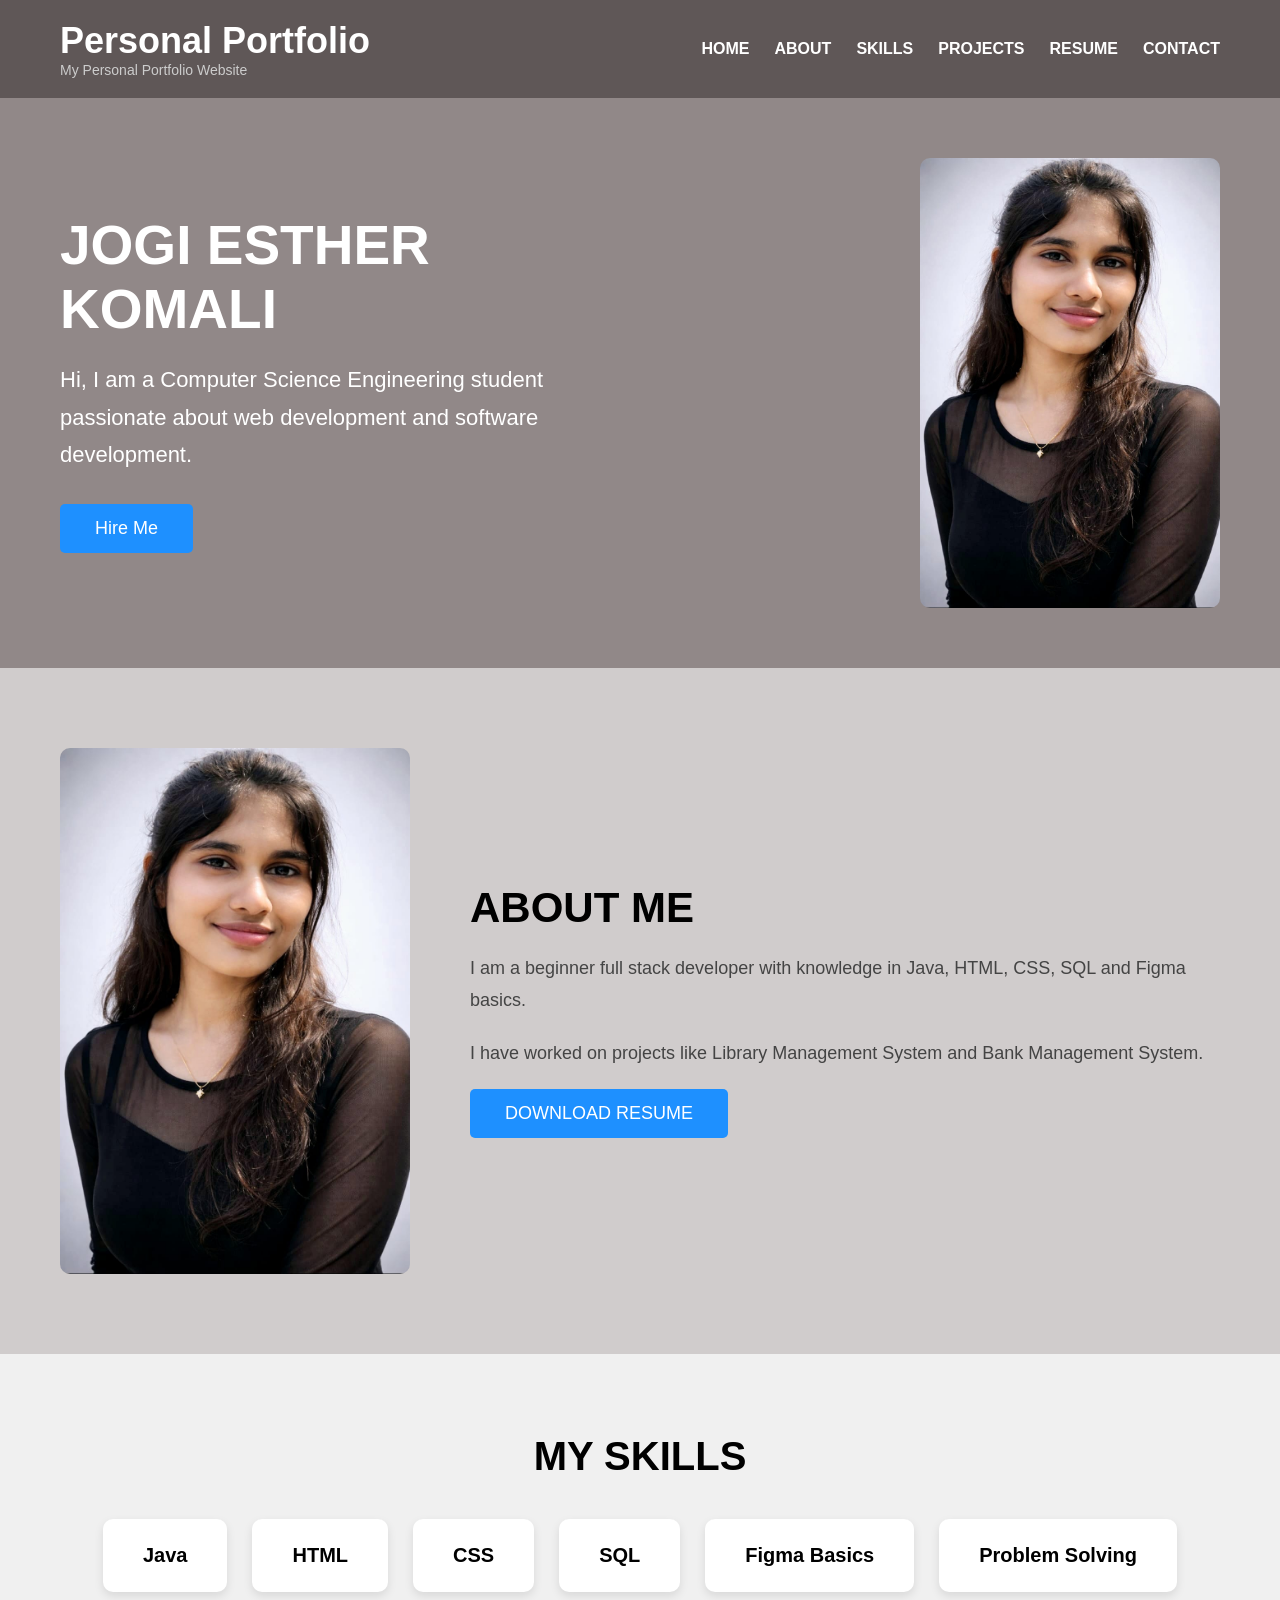
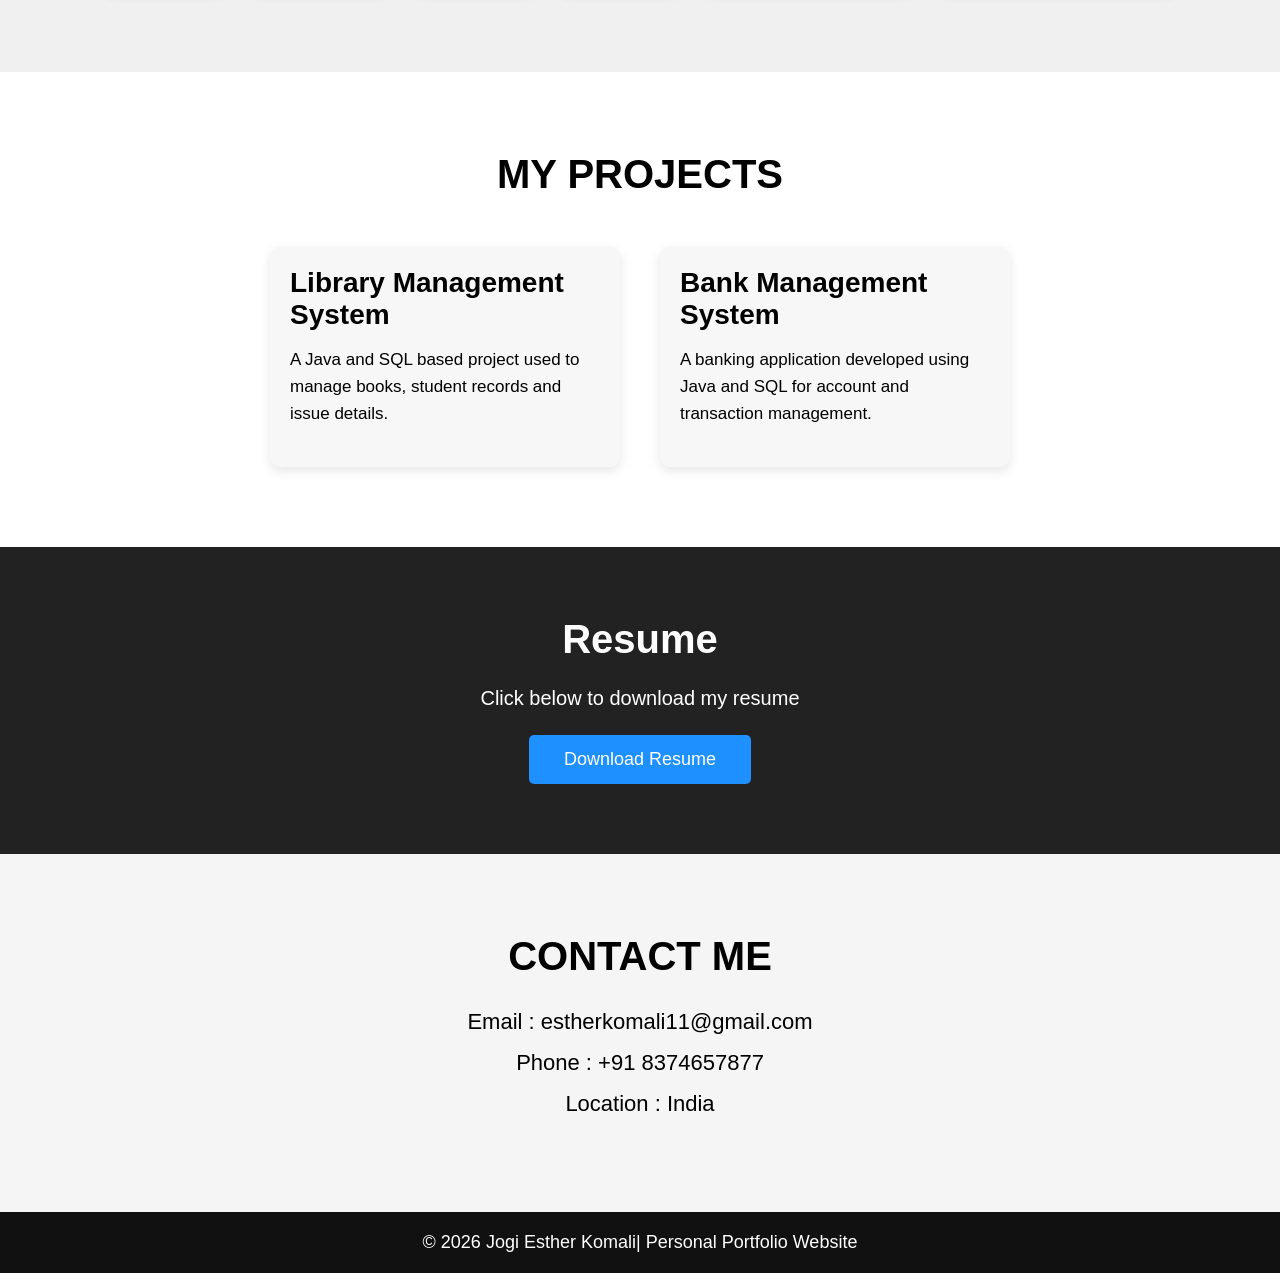
<file: JogiEstherKomali-Task2/index.html>
<!DOCTYPE html>
<html lang="en">
<head>
    <meta charset="UTF-8">
    <meta name="viewport" content="width=device-width, initial-scale=1.0">
    <title>Portfolio</title>

    <!-- CSS Link -->
    <link rel="stylesheet" href="style.css">
</head>

<body>

    <!-- HEADER -->

    <header>

        <div class="logo">
            <h1>Personal Portfolio</h1>
            <p>My Personal Portfolio Website</p>
        </div>

        <nav>
            <ul>
                <li><a href="#">HOME</a></li>
                <li><a href="#">ABOUT</a></li>
                <li><a href="#">SKILLS</a></li>
                <li><a href="#">PROJECTS</a></li>
                <li><a href="#">RESUME</a></li>
                <li><a href="#">CONTACT</a></li>
            </ul>
        </nav>

    </header>

    <!-- HERO SECTION -->

    <section class="hero">

        <div class="hero-text">

            <h1>JOGI ESTHER KOMALI</h1>

            <p>
                Hi, I am a Computer Science Engineering student passionate
                about web development and software development.
            </p>

            <a href="#" class="btn">Hire Me</a>

        </div>

        <img src="ria.jpeg" alt="Profile Image">

    </section>

    <!-- ABOUT SECTION -->

    <section class="about">

        <img src="ria.jpeg" alt="About Image">

        <div class="about-content">

            <h2>ABOUT ME</h2>

            <p>
                I am a beginner full stack developer with knowledge in Java,
                HTML, CSS, SQL and Figma basics.
            </p>

            <p>
                I have worked on projects like Library Management System and
                Bank Management System.
            </p>

            <a href="Esther resume (1).pdf" class="btn" download>
                DOWNLOAD RESUME
            </a>

        </div>

    </section>

    <!-- SKILLS SECTION -->

    <section class="skills">

        <h2>MY SKILLS</h2>

        <div class="skill-box">

            <div class="skill">Java</div>
            <div class="skill">HTML</div>
            <div class="skill">CSS</div>
            <div class="skill">SQL</div>
            <div class="skill">Figma Basics</div>
            <div class="skill">Problem Solving</div>

        </div>

    </section>

    <!-- PROJECTS SECTION -->

    <section class="projects">

        <h2>MY PROJECTS</h2>

        <div class="project-container">

            <div class="project-card">

                

                <div class="project-content">

                    <h3>Library Management System</h3>

                    <p>
                        A Java and SQL based project used to manage books,
                        student records and issue details.
                    </p>

                </div>

            </div>

            <div class="project-card">

                

                <div class="project-content">

                    <h3>Bank Management System</h3>

                    <p>
                        A banking application developed using Java and SQL
                        for account and transaction management.
                    </p>

                </div>

            </div>

        </div>

    </section>

    <!-- RESUME SECTION -->

    <section class="resume">

        <h2>Resume</h2>

        <p>Click below to download my resume</p>

        <a href="https://drive.google.com/file/d/13NFoxctBTwr66GpeHSlcu1gpwgDmMDV6/view?usp=drivesdk" class="btn" download>
            Download Resume
        </a>

    </section>

    <!-- CONTACT SECTION -->

    <section class="contact">

        <h2>CONTACT ME</h2>

        <p>Email : estherkomali11@gmail.com</p>

        <p>Phone : +91 8374657877</p>

        <p>Location : India</p>

    </section>

    <!-- FOOTER -->

    <footer>

        <p>
            © 2026 Jogi Esther Komali| Personal Portfolio Website
        </p>

    </footer>

</body>
</html>
</file>
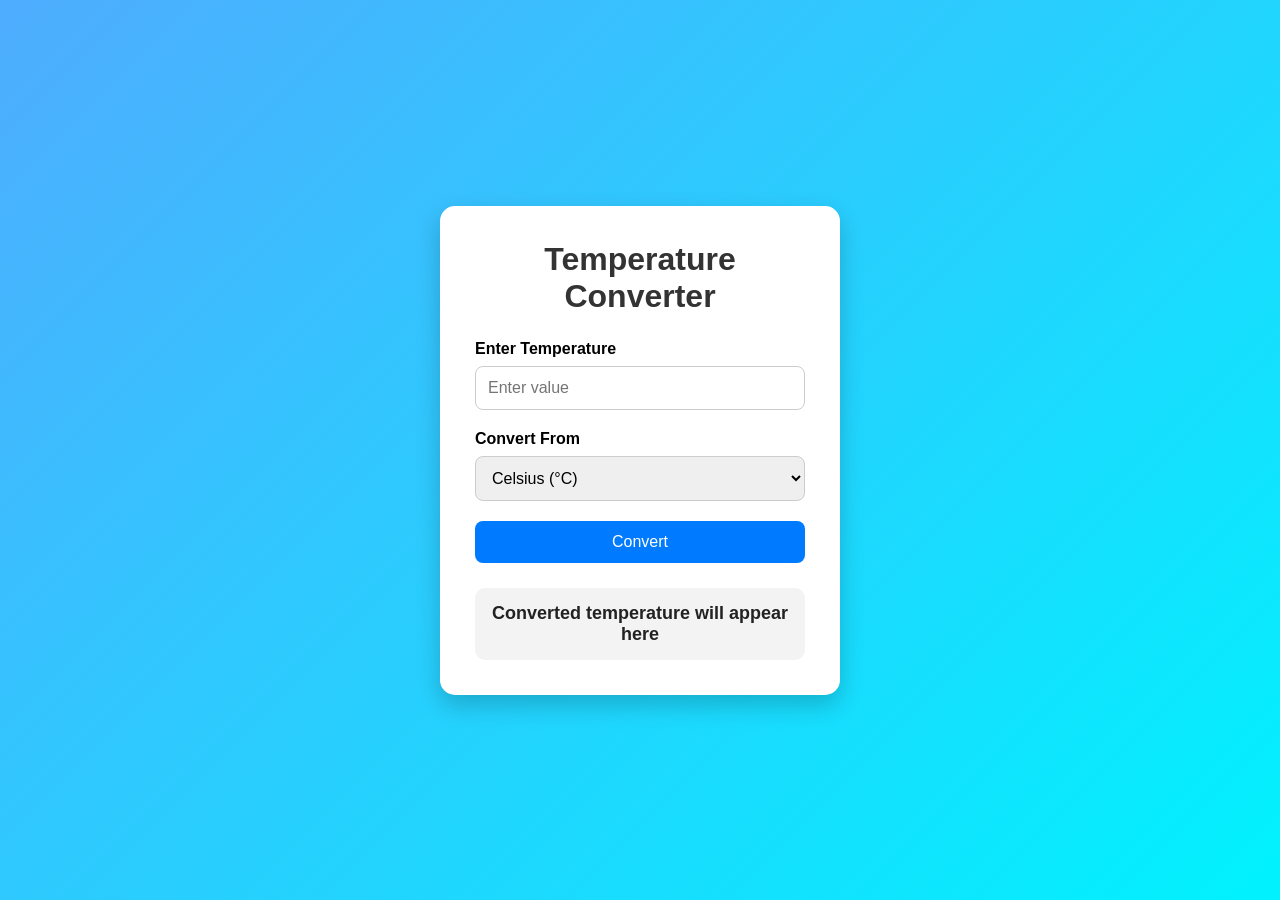
<file: JogiEstherKomali-Task3/index.html>
<!DOCTYPE html>
<html lang="en">
<head>
    <meta charset="UTF-8">
    <meta name="viewport" content="width=device-width, initial-scale=1.0">
    <title>Temperature Converter</title>
    <link rel="stylesheet" href="style.css">
</head>
<body>

    <div class="container">

        <h1>Temperature Converter</h1>

        <div class="input-group">
            <label>Enter Temperature</label>
            <input type="number" id="temperature" placeholder="Enter value">
        </div>

        <div class="input-group">
            <label>Convert From</label>
            <select id="unit">
                <option value="celsius">Celsius (°C)</option>
                <option value="fahrenheit">Fahrenheit (°F)</option>
                <option value="kelvin">Kelvin (K)</option>
            </select>
        </div>

        <button onclick="convertTemperature()">
            Convert
        </button>

        <div class="result" id="result">
            Converted temperature will appear here
        </div>

    </div>

    <script>
        function convertTemperature() {

            let temp = document.getElementById("temperature").value;
            let unit = document.getElementById("unit").value;
            let result = document.getElementById("result");

            if(temp === "") {
                result.innerHTML = "Please enter a temperature value.";
                return;
            }

            temp = parseFloat(temp);

            let output = "";

            if(unit === "celsius") {

                let f = (temp * 9/5) + 32;
                let k = temp + 273.15;

                output =
                `${temp} °C = ${f.toFixed(2)} °F <br>
                 ${temp} °C = ${k.toFixed(2)} K`;

            }

            else if(unit === "fahrenheit") {

                let c = (temp - 32) * 5/9;
                let k = c + 273.15;

                output =
                `${temp} °F = ${c.toFixed(2)} °C <br>
                 ${temp} °F = ${k.toFixed(2)} K`;

            }

            else if(unit === "kelvin") {

                let c = temp - 273.15;
                let f = (c * 9/5) + 32;

                output =
                `${temp} K = ${c.toFixed(2)} °C <br>
                 ${temp} K = ${f.toFixed(2)} °F`;

            }

            result.innerHTML = output;
        }
    </script>

</body>
</html>
</file>
<file: JogiEstherKomali-Task2/style.css>
*{
    margin:0;
    padding:0;
    box-sizing:border-box;
    font-family:Arial, Helvetica, sans-serif;
    scroll-behavior:smooth;
}

body{
    background:#f4f4f4;
}

/* HEADER */

header{
    width:100%;
    background:#5f5757;
    color:rgb(255, 255, 255);
    padding:20px 60px;
    display:flex;
    justify-content:space-between;
    align-items:center;
    position:sticky;
    top:0;
    z-index:1000;
}

.logo h1{
    font-size:36px;
}

.logo p{
    font-size:14px;
    color:#ccc;
}

nav ul{
    list-style:none;
    display:flex;
    gap:25px;
}

nav ul li a{
    text-decoration:none;
    color:white;
    font-weight:bold;
    transition:0.3s;
}

nav ul li a:hover{
    color:#4da6ff;
    transform:scale(1.1);
}

/* HERO SECTION */

.hero{
    width:100%;
    min-height:550px;
    background:#918888;
    color:white;
    display:flex;
    justify-content:space-between;
    align-items:center;
    padding:60px;
    flex-wrap:wrap;
}

.hero-text{
    width:50%;
}

.hero-text h1{
    font-size:55px;
    margin-bottom:20px;
}

.hero-text p{
    font-size:22px;
    line-height:1.7;
    margin-bottom:30px;
}

/* BUTTONS */

.btn,
.project-btn{
    display:inline-block;
    background:#1e90ff;
    color:white;
    padding:14px 35px;
    text-decoration:none;
    border-radius:5px;
    font-size:18px;
    transition:0.3s;
    border:none;
    cursor:pointer;
}

.btn:hover,
.project-btn:hover{
    background:#0066cc;
    transform:scale(1.08);
    box-shadow:0 6px 15px rgba(0,0,0,0.3);
}

.hero img{
    width:300px;
    height:450px;
    object-fit:cover;
    border-radius:10px;
    transition:0.4s;
}

.hero img:hover{
    transform:scale(1.03);
}

/* ABOUT SECTION */

.about{
    background:#d0cccc;
    padding:80px 60px;
    display:flex;
    align-items:center;
    gap:60px;
    flex-wrap:wrap;
}

.about img{
    width:350px;
    border-radius:10px;
    transition:0.4s;
}

.about img:hover{
    transform:scale(1.05);
}

.about-content{
    flex:1;
}

.about-content h2{
    font-size:42px;
    margin-bottom:20px;
}

.about-content p{
    font-size:18px;
    line-height:1.8;
    margin-bottom:20px;
    color:#444;
}

/* SKILLS SECTION */

.skills{
    padding:80px 60px;
    background:#f0f0f0;
    text-align:center;
}

.skills h2{
    font-size:40px;
    margin-bottom:40px;
}

.skill-box{
    display:flex;
    justify-content:center;
    flex-wrap:wrap;
    gap:25px;
}

.skill{
    background:white;
    padding:25px 40px;
    border-radius:10px;
    font-size:20px;
    font-weight:bold;
    box-shadow:0 4px 10px rgba(0,0,0,0.1);
    transition:0.3s;
}

.skill:hover{
    transform:translateY(-10px);
    background:#1e90ff;
    color:white;
}

/* PROJECT SECTION */

.projects{
    padding:80px 60px;
    background:white;
}

.projects h2{
    text-align:center;
    font-size:40px;
    margin-bottom:50px;
}

.project-container{
    display:flex;
    gap:40px;
    justify-content:center;
    flex-wrap:wrap;
}

.project-card{
    width:350px;
    background:#f7f7f7;
    border-radius:10px;
    overflow:hidden;
    box-shadow:0 4px 12px rgba(0,0,0,0.1);
    transition:0.4s;
}

.project-card:hover{
    transform:translateY(-10px);
    box-shadow:0 8px 20px rgba(0,0,0,0.2);
}

.project-card img{
    width:100%;
    height:220px;
    object-fit:cover;
}

.project-content{
    padding:20px;
}

.project-content h3{
    margin-bottom:15px;
    font-size:28px;
}

.project-content p{
    font-size:17px;
    line-height:1.6;
    margin-bottom:20px;
}

/* RESUME SECTION */

.resume{
    background:#222;
    color:white;
    text-align:center;
    padding:70px;
}

.resume h2{
    font-size:40px;
    margin-bottom:25px;
}

.resume p{
    font-size:20px;
    margin-bottom:25px;
}

/* CONTACT SECTION */

.contact{
    padding:80px 60px;
    text-align:center;
    background:#f5f5f5;
}

.contact h2{
    font-size:40px;
    margin-bottom:30px;
}

.contact p{
    font-size:22px;
    margin:15px 0;
    transition:0.3s;
}

.contact p:hover{
    color:#1e90ff;
}

/* FOOTER */

footer{
    background:#111;
    color:white;
    text-align:center;
    padding:20px;
    font-size:18px;
}

/* RESPONSIVE DESIGN */

@media(max-width:992px){

    .hero{
        flex-direction:column;
        text-align:center;
        gap:40px;
    }

    .hero-text{
        width:100%;
    }

    .about{
        flex-direction:column;
        text-align:center;
    }

    header{
        flex-direction:column;
        gap:20px;
    }

    nav ul{
        flex-wrap:wrap;
        justify-content:center;
    }
}

@media(max-width:600px){

    .hero img{
        width:100%;
        height:auto;
    }

    .about img{
        width:100%;
    }

    .hero-text h1{
        font-size:40px;
    }

    .projects,
    .skills,
    .about,
    .contact{
        padding:50px 20px;
    }
}
</file>
<file: JogiEstherKomali-Task3/style.css>
*{
    margin:0;
    padding:0;
    box-sizing:border-box;
    font-family:Arial, Helvetica, sans-serif;
}

body{
    height:100vh;
    display:flex;
    justify-content:center;
    align-items:center;

    background:linear-gradient(
        135deg,
        #4facfe,
        #00f2fe
    );
}

.container{

    background:white;

    width:400px;

    padding:35px;

    border-radius:15px;

    box-shadow:0 10px 25px rgba(0,0,0,0.2);

    text-align:center;
}

h1{
    margin-bottom:25px;
    color:#333;
}

.input-group{
    text-align:left;
    margin-bottom:20px;
}

label{
    display:block;
    margin-bottom:8px;
    font-weight:bold;
}

input,
select{

    width:100%;

    padding:12px;

    border:1px solid #ccc;

    border-radius:8px;

    font-size:16px;
}

button{

    width:100%;

    padding:12px;

    border:none;

    border-radius:8px;

    background:#007bff;

    color:white;

    font-size:16px;

    cursor:pointer;

    transition:0.3s;
}

button:hover{
    background:#0056b3;
}

.result{

    margin-top:25px;

    padding:15px;

    background:#f3f3f3;

    border-radius:10px;

    font-size:18px;

    font-weight:bold;

    color:#222;
}
</file>
